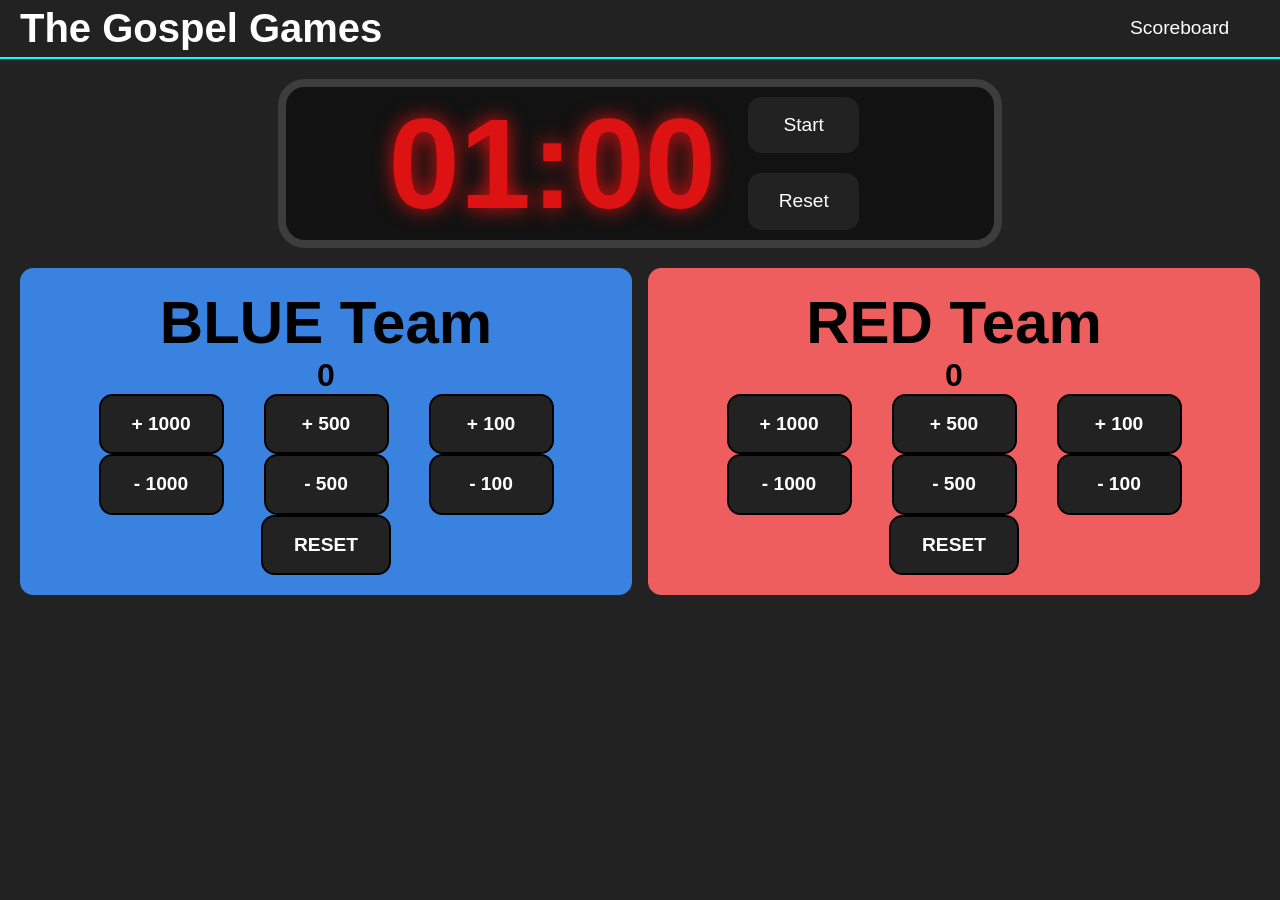
<file: v0.0.2/index.html>
<!DOCTYPE html>
<html>
    <head>
        <title>Controls</title>

        <link rel="stylesheet" href="./css/main.css">
        <link rel="stylesheet" href="./css/navmenu.css">
        <link rel="stylesheet" href="./css/buttons.css">
        <link rel="stylesheet" href="./css/clock.css">
        <link rel="stylesheet" href="./css/board.css">
    </head>
    <body>
        <nav>
            <div class="navLeft">
                <h1>The Gospel Games</h1>
            </div>
            <div class="navCenter">
                
            </div>
            <div class="navRight">
                <a href="./pages/board.html" target="_blank"><button>Scoreboard</button></a>
            </div>
        </nav>
        <main>
            <section class="clock">
                <div class="clockBorder">
                    <h1 class="edit" id="clockTime" onclick="editClock()">00:00</h1>
                    <input id="clockInput">
                    <div class="clockControls">
                        <button class="startButton" id="startClock" onclick="startClock()">Start</button>
                        <button class="pauseButton" id="pauseClock" onclick="pauseClock()">Pause</button>
                        <button class="resetButton" onclick="resetClock()">Reset</button>
                    </div>
                </div>

            </section>
            <secton class="teams-container teams-control">

                <!-- <div class="team-panel" id="team1">Team 1</div>
                <div class="team-panel" id="team2">Team 2</div>
                <div class="team-panel" id="team3">Team 3</div>
                <div class="team-panel" id="team4">Team 4</div> -->


            </secton>

        </main>

        <script src="./js/clock.js"></script>
        <script src="./js/board.js"></script>
        <script src="./js/controls.js"></script>
        
    </body>
</html>
</file>
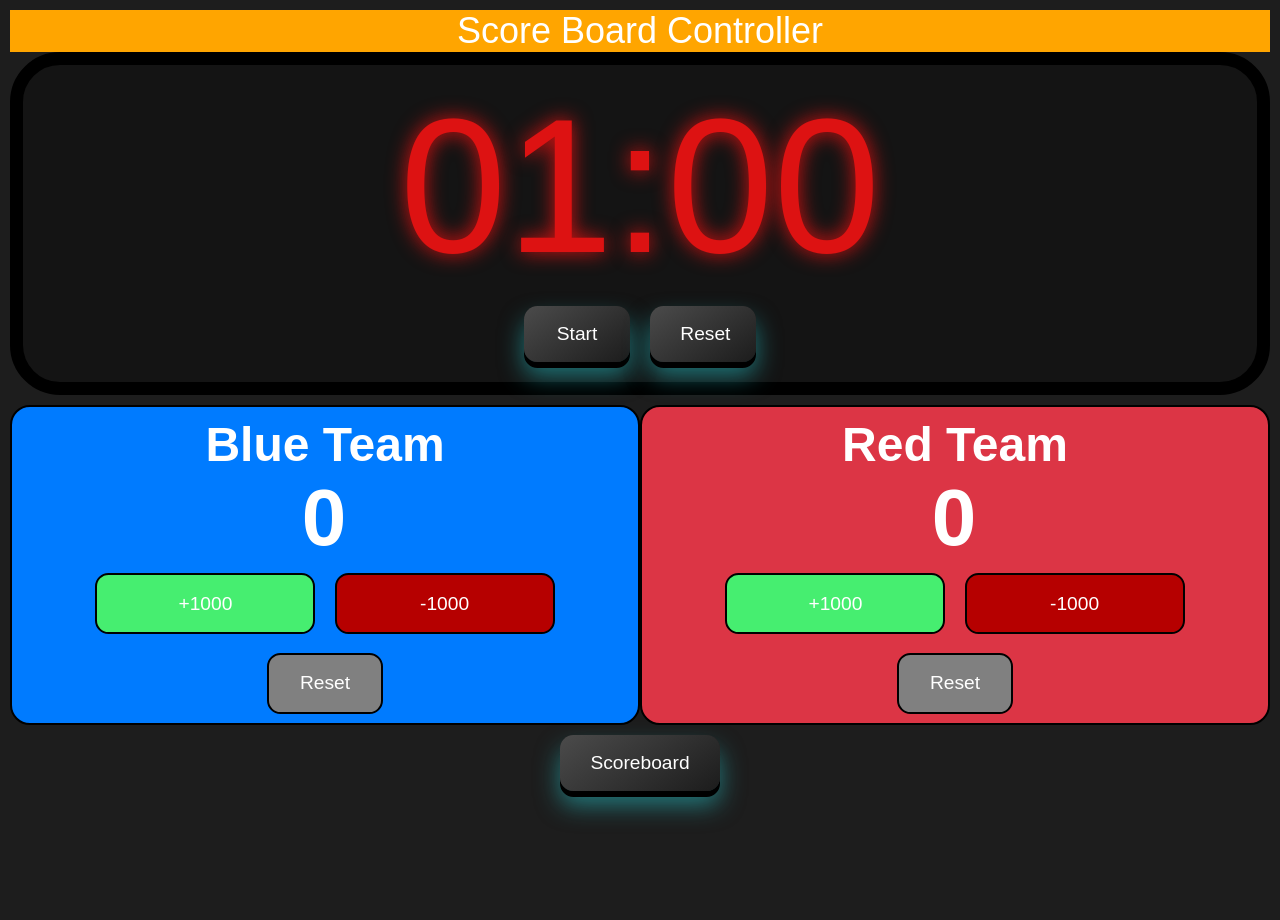
<file: v0.0.1/controller.html>
<!DOCTYPE html>
<html lang="en">
<head>
    <meta charset="UTF-8">
    <meta name="viewport" content="width=device-width, initial-scale=1.0">
    <title>Controller</title>

    <!-- Styles -->
    <link rel="stylesheet" href="styles/main.css">
    <link rel="stylesheet" href="styles/clock.css">
    <link rel="stylesheet" href="styles/scoreboard.css">
    <link rel="stylesheet" href="styles/controller.css">

</head>
<body>
    <div class="title-section">Score Board Controller</div>
    <div class="clock-section flex-container flex-col">
        <div class="clock" id="clock" onclick="editClock()">00:00</div>
        <input id="clockInput">
        <div class="clock-controls-container flex-container">
            <button class="clock-button" id="startClock" onclick="startClock()">Start</button>
            <button class="clock-button" id="pauseClock" onclick="pauseClock()">Pause</button>
            <button class="clock-button" id="resetClock" onclick="resetClock()">Reset</button>
        </div>

    </div>

    <div class="teams-section">

        <div class="teams-row flex-container" >
            <div class = "team blue" id="blueTeam">
                <h2 class="team-name">Blue Team</h2>
                <div class="score">0</div>
                <div class="flex-container">
                    <button class="addScore" onclick="addScore(this)">+1</button>
                    <button class="subScore" onclick="subScore(this)">-1</button>
                </div> 
                <button class = "resetScore" onclick="resetScore(this)">Reset</button> 
            </div>

            <div class = "team red" id="redTeam">
                <h2 class="team-name">Red Team</h2>
                <div class="score">0</div>
                <div class="flex-container">
                    <button class="addScore" onclick="addScore(this)">+1</button>
                    <button class="subScore" onclick="subScore(this)">-1</button>
                </div>
                <button class = "resetScore" onclick="resetScore(this)">Reset</button>
            </div>
        </div>

        <div class="teams-row flex-container" style="display:none;">
            <div class = "team green" id="greenTeam">
                <h2 class="team-name">Green Team</h2>
                <div class="score">0</div>
                <div class="flex-container">
                    <button class="addScore" onclick="addScore(this)">+1</button>
                    <button class="subScore" onclick="subScore(this)">-1</button>
                </div>
                <button class = "resetScore" onclick="resetScore(this)">Reset</button>
            </div>

            <div class = "team purple" id="purpleTeam">
                <h2 class="team-name">Purple Team</h2>
                <div class="score">0</div>
                <div class="flex-container">
                    <button class="addScore" onclick="addScore(this)">+1</button>
                    <button class="subScore" onclick="subScore(this)">-1</button>
                </div>
                <button class = "resetScore" onclick="resetScore(this)">Reset</button>
            </div>
        </div>

 


    </div>

    <div class="controls-section flex-container">
        <a href="scoreboard.html" target="_blank">
            <button class = "clock-button">Scoreboard</button>
        </a>
        
    </div>


    <script src="script/clockControls.js"></script>
    <script src="script/scoreBoardControls.js"></script>

</body>
</html>
</file>
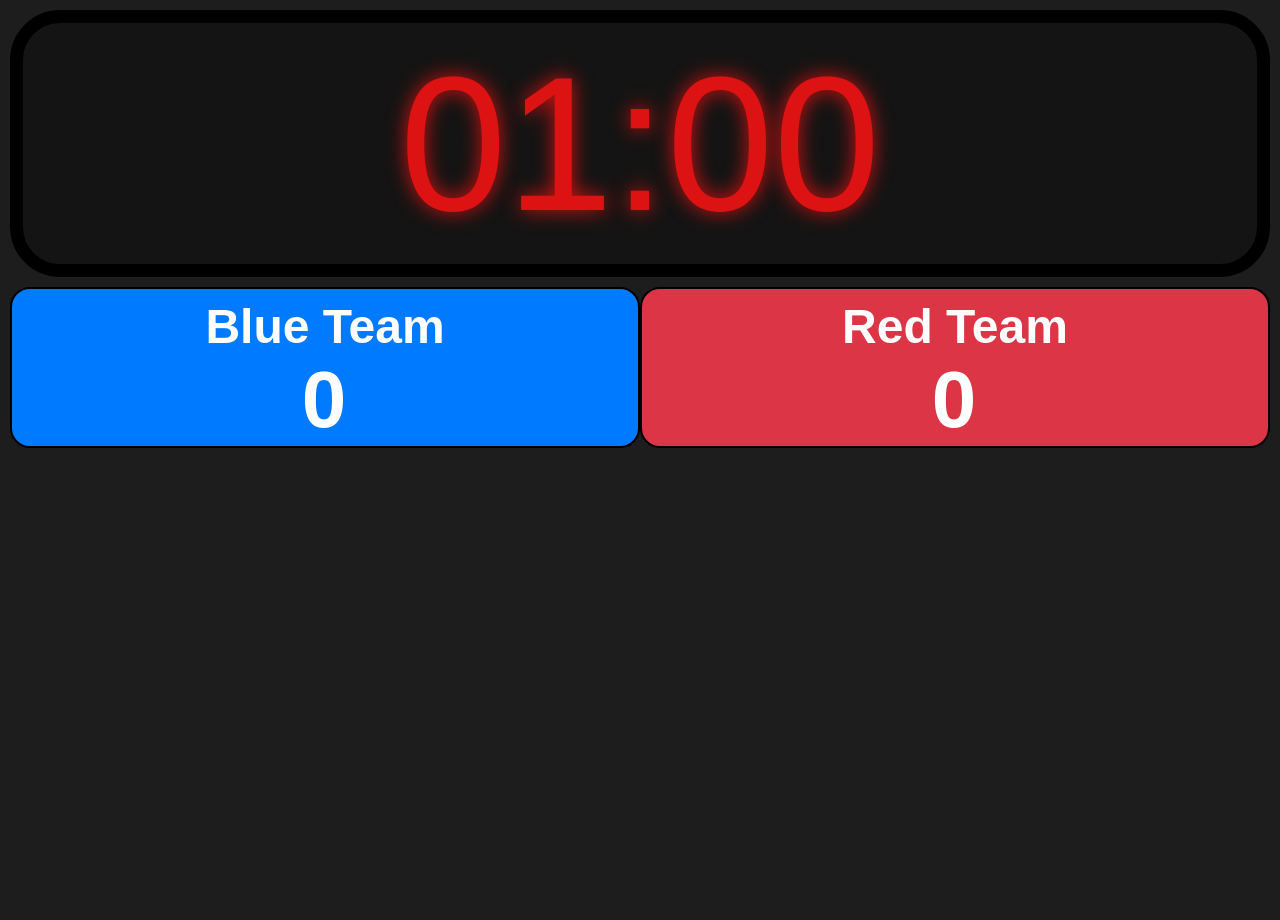
<file: v0.0.1/scoreboard.html>
<!DOCTYPE html>
<html lang="en">
<head>
    <meta charset="UTF-8">
    <meta name="viewport" content="width=device-width, initial-scale=1.0">
    <title>Scoreboard</title>

    <!-- Styles -->
    <link rel="stylesheet" href="styles/main.css">
    <link rel="stylesheet" href="styles/clock.css">
    <link rel="stylesheet" href="styles/scoreboard.css">

</head>
<body>
    <div class="clock-section flex-container flex-col">
        <div class="clock" id="clock" onclick="editClock()">00:00</div>
        <input id="clockInput">
        <!-- <div class="clock-controls-container flex-container">
            <button class="clock-button" id="startClock" onclick="startClock()">Start</button>
            <button class="clock-button" id="pauseClock" onclick="pauseClock()">Pause</button>
            <button class="clock-button" id="resetClock" onclick="resetClock()">Reset</button>

        </div> -->

    </div>

    <div class="teams-section">

        <div class="teams-row flex-container" >
            <div class = "team blue" id="blueTeam">
                <h2 class="team-name">Blue Team</h2>
                <div class="score">0</div>
                <!-- <div class="flex-container">
                    <button class="addScore" onclick="addScore(this)">+1</button>
                    <button class="subScore" onclick="subScore(this)">-1</button>
                </div> 
                <button class = "resetScore" onclick="resetScore(this)">Reset</button>  -->
            </div>

            <div class = "team red" id="redTeam">
                <h2 class="team-name">Red Team</h2>
                <div class="score">0</div>
                <!-- <div class="flex-container">
                    <button class="addScore" onclick="addScore(this)">+1</button>
                    <button class="subScore" onclick="subScore(this)">-1</button>
                </div>
                <button class = "resetScore" onclick="resetScore(this)">Reset</button> -->
            </div>
        </div>

        <div class="teams-row flex-container" style="display:none;">
            <div class = "team green" id="greenTeam">
                <h2 class="team-name">Green Team</h2>
                <div class="score">0</div>
                <div class="flex-container">
                    <button class="addScore" onclick="addScore(this)">+1</button>
                    <button class="subScore" onclick="subScore(this)">-1</button>
                </div>
                <button class = "resetScore" onclick="resetScore(this)">Reset</button>
            </div>

            <div class = "team purple" id="purpleTeam">
                <h2 class="team-name">Purple Team</h2>
                <div class="score">0</div>
                <div class="flex-container">
                    <button class="addScore" onclick="addScore(this)">+1</button>
                    <button class="subScore" onclick="subScore(this)">-1</button>
                </div>
                <button class = "resetScore" onclick="resetScore(this)">Reset</button>
            </div>
        </div>

 


    </div>


    <script src="script/clock.js"></script>
    <script src="script/scoreboard.js"></script>

</body>
</html>
</file>
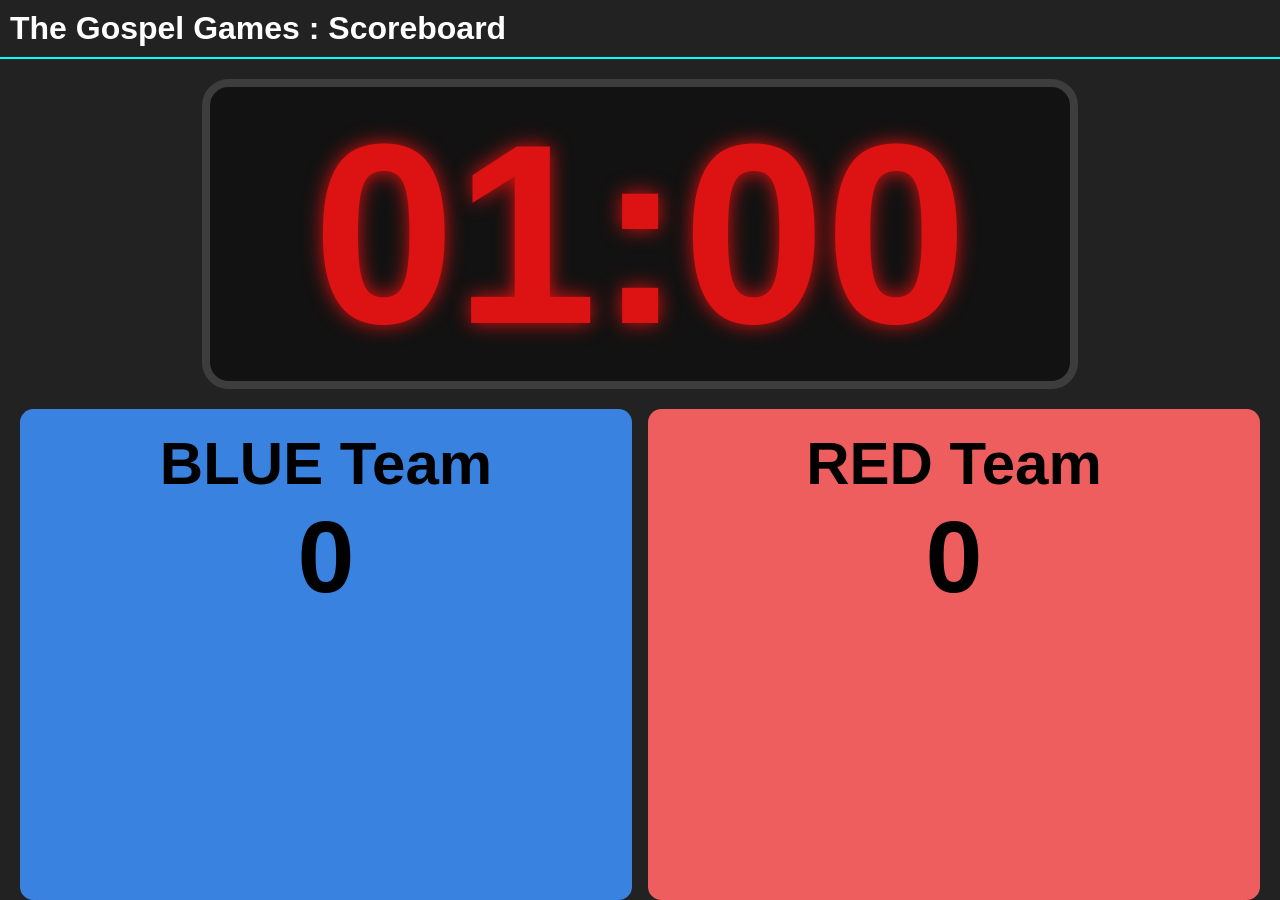
<file: v0.0.2/pages/board.html>
<!DOCTYPE html>
<html>
    <head>
        <title>Scoreboard</title>
        <link rel="stylesheet" href="../css/main.css">
        <link rel="stylesheet" href="../css/board.css">
        <link rel="stylesheet" href="../css/clock.css">

    </head>
    <body>
        <header>
            <h1>The Gospel Games : Scoreboard</h1>
        </header>
        <main>
            <section class="clock">
                <div class="clockBorder">
                    <h1 class="display" id="clockTime">00:00</h1>
                </div>
            </section>
            <secton class="teams-container teams-display">


            </secton>
        </main>


        <script src="../js/clock.js"></script>
        <script src="../js/board.js"></script>
    </body>
</html>
</file>
<file: v0.0.2/css/main.css>
* {
    margin:0;
    border:0;
    padding:0;
    font-family: Arial, Helvetica, sans-serif;
}   

body{
    background-color: rgb(34, 34, 34);
    height:100vh;
    display:flex;
    flex-direction:column;
    color:white;
}

main{
    height:100%;
    margin:20px 20px 0 20px;
    display:flex;
    flex-direction: column;
}
</file>
<file: v0.0.2/css/navmenu.css>
nav{
    padding:0 20px 0 20px;
    /* background-color: rgb(65, 65, 65); */
    display:flex;
    flex-direction:row;
    justify-content: space-between;
    border-bottom: 2pt solid rgb(0, 255, 255);
    
}

.navLeft{
    display:flex;
    justify-content: center;
    align-items:center;

}

.navLeft h1{
    font-size: clamp(0.5rem,2.5rem,36pt);
}

/* .navCenter{
     

}
*/

/* .navRight{
    
} */
</file>
<file: v0.0.2/css/buttons.css>
button{
    /* margin: 0.5em; */
    padding: 0.9em 1.6em;
    font-size: clamp(1rem, 1vw + 0.5rem, 1.2rem);
    border: none;
    border-radius: 0.7em;
    cursor: pointer;
    flex: 1;
    background: #222222;
    color: white;
    transition: transform 0.15s ease, box-shadow 0.15s ease, filter 0.15s ease;
    /* box-shadow: 0 6px 0 #000, 0 14px 25px rgba(40, 213, 219, 0.5); */

    text-align: center;
}

button:hover{
    transform: translateY(-3px);
    filter: brightness(1.15);
    color: rgb(21, 247, 255)
}

button:active{
    transform: translateY(3px);
    filter: brightness(0.95);
    box-shadow: 0 0 0 #000, 0 5px 10px rgba(0,0,0,0.4);
}
</file>
<file: v0.0.2/css/clock.css>
input{
    display:none;
}

.clock{
    display:flex;
    justify-content:center;
    align-items:center;
}

.clockBorder{
    padding:0 8vw;
    background-color: rgb(18, 18, 18);
    border:6pt solid rgb(61, 61, 61);
    border-radius: 20pt;
    display:flex;
    justify-content:center;
    align-items:center;
}

.clock h1{
    text-align: center;
    color:#dd1212;
    text-shadow: 0 0 20px #dd1212;
    animation: flicker 1.5s infinite alternate;
    cursor:pointer;
    

}

#clockInput{
    display:none;
    font-size: clamp(3rem, 10vw, 500px);
    text-align: center;
    background: transparent;
    border: none;
    color: inherit;
    outline: none;
    width:100%;

}

.edit{
    font-size: clamp(3rem, 10vw, 500px);
}

.display{
    font-size: clamp(3rem, 20vw, 1000px);
}

.clockControls{
    margin:0 2rem 0 2rem;
    display:grid;
    place-items:center;

    
}
.clockControls button{
    margin:10px 0 ;
    width:100%;

}

.clockControls .pauseButton{
    display:none;
}
</file>
<file: v0.0.2/css/board.css>
header{
    padding:10px;
    border-bottom: 2pt solid rgb(0, 255, 255);
}


.teams-container {
    margin-top: 20px;
    display: grid;
    grid-template-columns: repeat(2, 1fr);
    grid-auto-rows: minmax(0, 1fr);
    gap: 1rem;
    /* flex: 1; */
    min-height: 0;
}

.teams-display{
    flex:1;
}

.teams-control{
    min-height:20vh;

}

.teamPanel{
    padding: 20px 0;
    font-size: clamp(0.5rem,2.5rem,36pt);
    text-align: center;
    color:black;
    border-radius:10pt;
}

.teamPanel h1{
    font-size: clamp(2rem, 8vw, 99pt);
}

.teamPanel button{
    min-width: 125px;
    margin: 0 20px ;
    font-weight: bold;
    border:2pt solid black;
}


.plus:hover{
    background-color: #00ff00;
    color:black;
}

.minus:hover{
    background-color: #ff2828;
    color:black;
}

.reset:hover{
    background-color:orange;
    color:black;
    font-weight: bold;
}
</file>
<file: v0.0.1/styles/main.css>
body{
    margin:0;
    padding:10px;
    border:none;
    height:100vh;
    background-color: rgb(29, 29, 29);
    color:white;
    font-family: Arial, Helvetica, sans-serif;
    
}


.flex-container{
    display:flex;
    justify-content: center;
    align-items: center;
}

.flex-row{
    flex-direction:row;
}

.flex-col{
    flex-direction: column;
}

.blue{
    background-color: #007bff;
}

.red{
    background-color: #dc3545;
}

.green{
    background-color: #28a745;
}

.purple{
    background-color: purple;
}
</file>
<file: v0.0.1/styles/clock.css>
.clock-section{
    border:10pt solid black;
    border-radius:50px;
    margin-bottom: 10px;
    padding:10px;
    background-color: #141414;

}

.clock{
    margin:none;

}

.clock-controls-container{
    margin:none;
}

.clock-button{
    margin: 0.5em;
    padding: 0.9em 1.6em;
    font-size: 1.2rem;
    border: none;
    border-radius: 0.7em;
    cursor: pointer;

    flex: 1;
    min-width: 100px;
    max-width:220px;

    background: linear-gradient(145deg, #4b4b4b, #1c1c1c);
    color: white;


    transition: transform 0.15s ease, box-shadow 0.15s ease, filter 0.15s ease;

    box-shadow: 0 6px 0 #000, 0 14px 25px rgba(40, 213, 219, 0.5);
}

.clock-button:hover{
    transform: translateY(-3px);
    filter: brightness(1.15);
    box-shadow: 0 9px 0 #000, 0 14px 25px rgba(230, 56, 56, 0.5);
}

.clock-button:active{
    transform: translateY(3px);
    filter: brightness(0.95);
    box-shadow: 0 2px 0 #000, 0 5px 10px rgba(0,0,0,0.4);
}





#clock{
    text-align:center;
    font-size: clamp(3rem, 15vw, 500px);
    color:#dd1212;
    text-shadow: 0 0 20px #dd1212;
    animation: flicker 1.5s infinite alternate;
    cursor:pointer;
}

#clockInput{
    display:none;
    font-size: clamp(3rem, 15vw, 500px);
    text-align: center;
    background: transparent;
    border: none;
    color: inherit;
    outline: none;
    width: 100%;
}

#pauseClock{
    display:none;
}

@keyframes flicker {
    0% {opacity:1;}
    50% {opacity: 0.85;}
    100% {opacity:1;}
}
</file>
<file: v0.0.1/styles/scoreboard.css>
.teams-row{
    display:flex;
    justify-content: space-between;
}

.team{
    flex:1;
    text-align: center;
    border:2pt solid black;
    border-radius:20px;

}

.team-name{
    margin:0;
    margin-top:10px;
    font-size: clamp(1.5rem, 4vw, 3rem);
}

.score{
    font-size: clamp(3rem, 8vw, 5rem);
    font-weight:800;
    letter-spacing: 2px;
}

.teams-section button{
    margin: 0.5em;
    padding: 0.9em 1.6em;
    font-size: 1.2rem;
    border: 2pt solid black;
    border-radius: 0.7em;
    cursor: pointer;

    flex: 1;
    min-width: 100px;
    max-width:220px;

    color: white;

    transition: transform 0.15s ease, box-shadow 0.15s ease, filter 0.15s ease;
}


.teams-section button:hover{
    transform: translateY(-3px);
    filter: brightness(1.15);
}
.teams-section button:active{
    transform: translateY(3px);
    filter: brightness(0.95);
}

.addScore{
    background-color: rgb(70, 238, 112);
}

.subScore{
    background-color: rgb(182, 0, 0);
}

.resetScore{
    background-color: grey;
}
</file>
<file: v0.0.1/styles/controller.css>
.title-section{
    background-color:orange;
    font-size: clamp(1.5rem, 4vh, 3rem);
    text-align:center;

}
</file>
